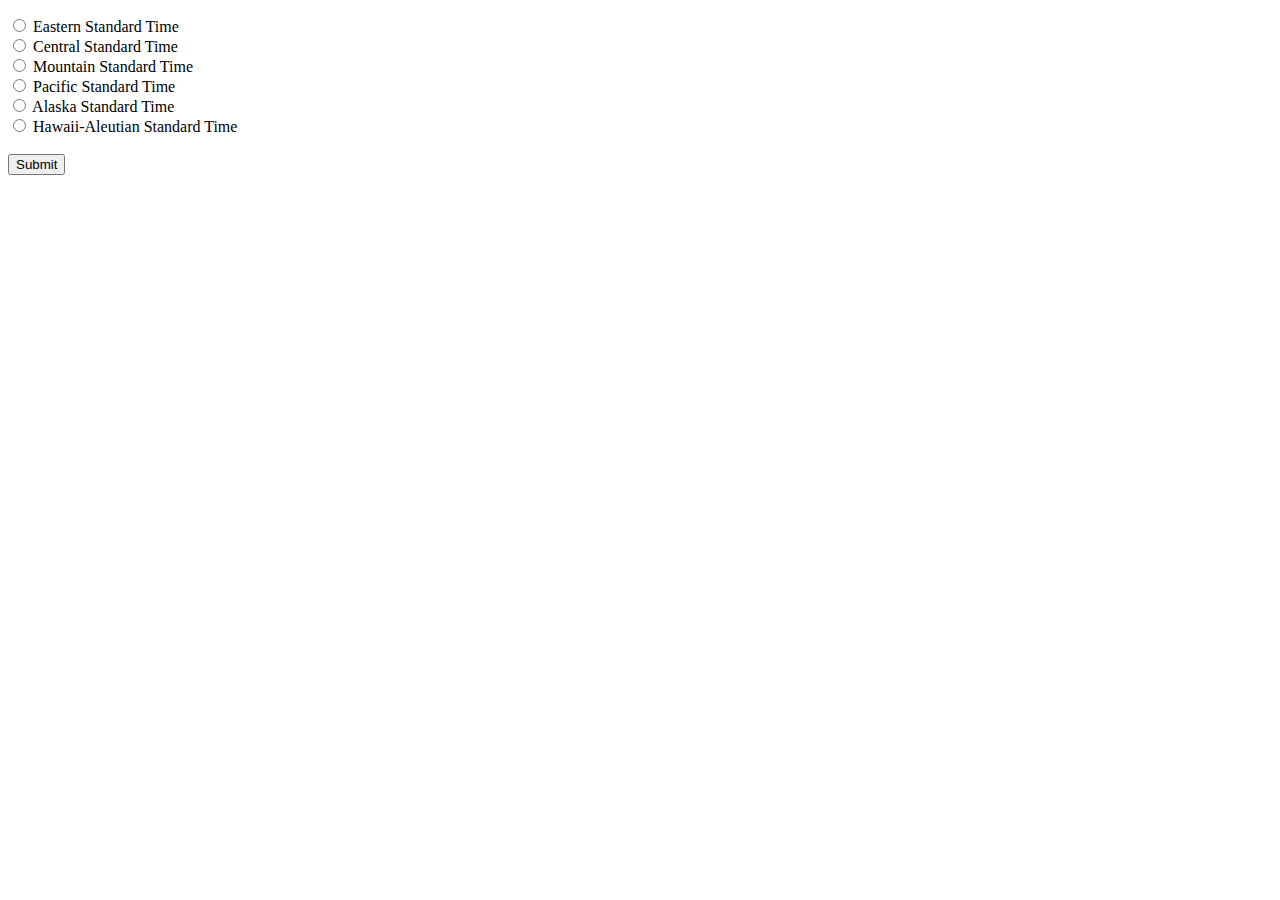
<file: week1/index.html>
<!DOCTYPE html>
<meta charset="UTF-8">

<html>

<body>
  <div class="">
    <p id="clock"> </p>
  </div>
  <input type="radio" name="timezone" value="EST"> Eastern Standard Time <br>
  <input type="radio" name="timezone" value="CST"> Central Standard Time <br>
  <input type="radio" name="timezone" value="MST"> Mountain Standard Time <br>
  <input type="radio" name="timezone" value="PST"> Pacific Standard Time <br>
  <input type="radio" name="timezone" value="AST"> Alaska Standard Time <br>
  <input type="radio" name="timezone" value="HST"> Hawaii-Aleutian Standard Time <br>


  <br>
  <script type="text/javascript">
    var offset = 0

    function findTimezone() {
      var timezones = document.getElementsByName("timezone");
      var value = timezones[0].value;

      for (var i = 0; i < timezones.length; i++) {
        if (timezones[i].checked == true) {
          var value = timezones[i].value;
          document.getElementById("result").innerHTML = value;
          switch (value) {
            case "EST":
              offset = 0;
              break;
            case "CST":
              offset = -1;
              break;
            case "MST":
              offset = -2;
              break;
            case "PST":
              offset = -3;
              break;
            case "AST":
              offset = -4;
              break;
            case "HST":
              offset = -5;
          }
        }
      }
    }

    function findRealTime() {
      var today = new Date();
      var day = today.getHours();
      var hour = today.getHours() + offset;
      var minute = today.getMinutes();
      var second = today.getSeconds();
      /*  console.log(today);
          console.log(hour);
          console.log(minute);
          console.log(second);
      */
      if (hour - 12 >= 12) {
        var session = "PM";
      } else {
        var session = "AM";
      }
      var time = hour + ":" + minute + ":" + second + session;
      document.getElementById("clock").innerHTML = time;
    }
    setInterval(findRealTime, 1000);
  </script>
  <form class="" action="index.html" method="post">
    <button type="button" value="Submit" onclick="findTimezone()"> Submit </button>
  </form>

  <div class="">
    <p id="result">

    </p>
  </div>

</body>

</html>
</file>
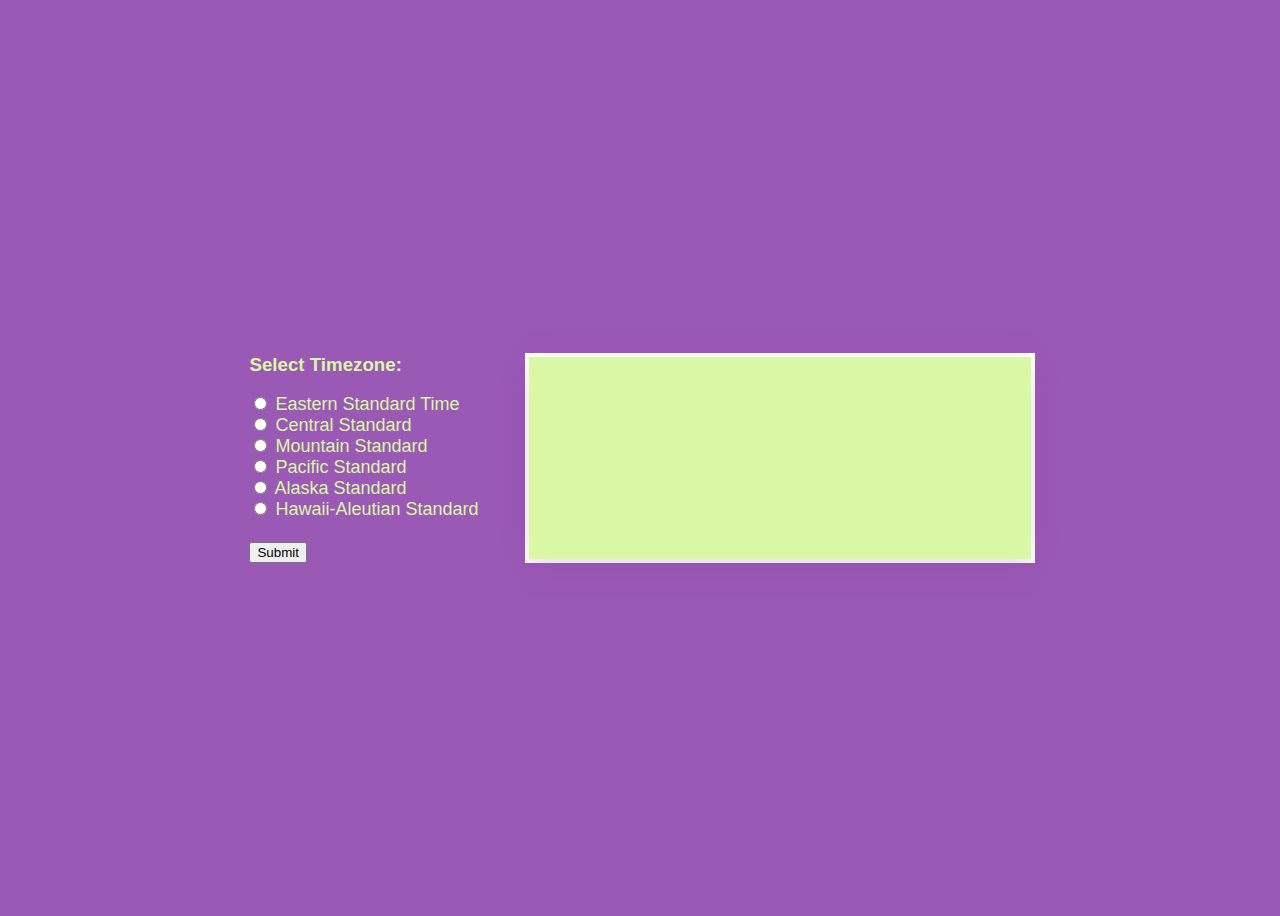
<file: week2/index.html>
<!DOCTYPE html>
<meta charset="UTF-8">

<html>

<head>
  <link rel="stylesheet" href="style.css">
</head>

<body>
  <div>
    <h3 class="tzTitle"> Select Timezone: </h3>
    <div class="timezone">
      <div>
        <input type="radio" name="timezone" value="EST"> Eastern Standard Time <br>
        <input type="radio" name="timezone" value="CST"> Central Standard <br>
        <input type="radio" name="timezone" value="MST"> Mountain Standard <br>
        <input type="radio" name="timezone" value="PST"> Pacific Standard <br>
        <input type="radio" name="timezone" value="AST"> Alaska Standard <br>
        <input type="radio" name="timezone" value="HST"> Hawaii-Aleutian Standard <br>
      </div>
      <br>
      <form class="" action="index.html" method="post">
        <button type="button" value="Submit" onclick="findTimezone()"> Submit </button>
      </form>
      <div class="">
        <p id="result"> </p>
      </div>
    </div>
  </div>
  <div class="clock">
    <p id="clock"> </p>
  </div>
  <script type="text/javascript">
    var offset = 0

    function findTimezone() {
      var timezones = document.getElementsByName("timezone");
      var value = timezones[0].value;

      for (var i = 0; i < timezones.length; i++) {
        if (timezones[i].checked == true) {
          var value = timezones[i].value;
          document.getElementById("result").innerHTML = value;
          switch (value) {
            case "EST":
              offset = 0;
              break;
            case "CST":
              offset = -1;
              break;
            case "MST":
              offset = -2;
              break;
            case "PST":
              offset = -3;
              break;
            case "AST":
              offset = -4;
              break;
            case "HST":
              offset = -5;
          }
        }
      }
    }

    function findRealTime() {
      var today = new Date();
      var day = today.getHours();
      var hour = today.getHours() + offset;
      var minute = today.getMinutes();
      var second = today.getSeconds();
      /*  console.log(today);
          console.log(hour);
          console.log(minute);
          console.log(second);
      */
      if (hour - 12 >= 12) {
        var session = "PM";
      } else {
        var session = "AM";
      }
      var time = hour + ":" + minute + ":" + second + session;
      document.getElementById("clock").innerHTML = time;
    }
    setInterval(findRealTime, 1000);
  </script>


</body>

</html>
</file>
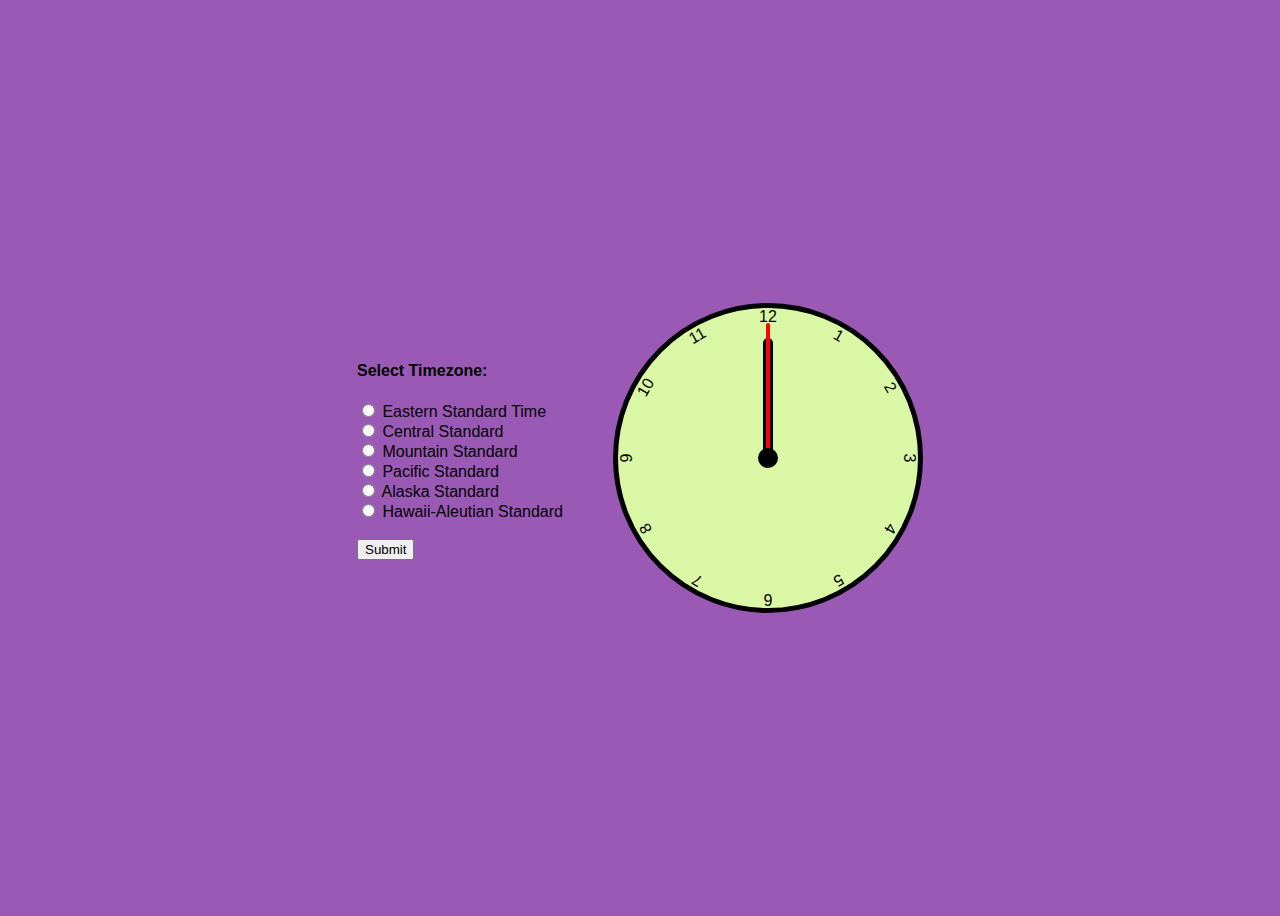
<file: week3/index.html>
<!DOCTYPE html>
<html lang="en" dir="ltr">

<head>
  <meta charset="utf-8">
  <link rel="stylesheet" href="style.css">
  <script defer src="script.js">
  </script>

  <title>TZ Selector</title>
</head>

<body>
  <div>
    <h4> Select Timezone: </h4>
    <div>
      <div>
        <input type="radio" name="timezone" value="EST"> Eastern Standard Time <br>
        <input type="radio" name="timezone" value="CST"> Central Standard <br>
        <input type="radio" name="timezone" value="MST"> Mountain Standard <br>
        <input type="radio" name="timezone" value="PST"> Pacific Standard <br>
        <input type="radio" name="timezone" value="AST"> Alaska Standard <br>
        <input type="radio" name="timezone" value="HST"> Hawaii-Aleutian Standard <br>
      </div>
      <br>
      <form class="" action="index.html" method="post">
        <button type="button" value="Submit" onclick="findTimezone()"> Submit </button>
      </form>
      <div class="">
        <p id="result"> </p>
      </div>
    </div>
  </div>
  <div class="clock" id="clock">
    <div class="number number1">1</div>
    <div class="number number2">2</div>
    <div class="number number3">3</div>
    <div class="number number4">4</div>
    <div class="number number5">5</div>
    <div class="number number6">6</div>
    <div class="number number7">7</div>
    <div class="number number8">8</div>
    <div class="number number9">9</div>
    <div class="number number10">10</div>
    <div class="number number11">11</div>
    <div class="number number12">12</div>
    <div class="hand hour" data-hour-hand></div>
    <div class="hand minute" data-minute-hand></div>
    <div class="hand second" data-second-hand></div>
  </div>
</body>

</html>
</file>
<file: week2/style.css>
body {
  display: flex;
  justify-content: center;
  align-items: center;
  background: #9b59b6;
  min-height: 100vh;
  font-family: "Trebuchet MS", Verdana, Geneva, Tahoma, sans-serif;
}

.clock {
  display: flex;
  width: 500px;
  height: 200px;
  font-size: 75px;
  align-items: center;
  justify-content: center;
  background-color: #DAF7A6;
  border: #76448a;
  margin-left: 50px;
  padding: 1px;
  box-shadow: 0 0 30px rgba(118, 68, 138, .1),
    0 20px 20px rgba(136, 78, 160, .1),
    0 0 0 4px rgba(255, 255, 255, 1);
}

.timezone {
  font-size: 18px;
  color: #daf7a6;
  font-family: sans-serif;
}

.tzTitle {
  color: #daf7a6;
}
</file>
<file: week3/style.css>
body {
  display: flex;
  justify-content: center;
  align-items: center;
  background: #9b59b6;
  min-height: 100vh;
  font-family: "Trebuchet MS", Verdana, Geneva, Tahoma, sans-serif;
}

.timezone {
  font-size: 18px;
  color: #daf7a6;
  font-family: sans-serif;
}

.tzTitle {
  color: #daf7a6;
}

.clock {
  display: inline-block;
  height: 300px;
  width: 300px;
  margin-left: 50px;
  background: #daf7a6;
  border-radius: 50%;
  position: relative;
  border: solid black 5px;
}

.clock::after {
  position: absolute;
  content: '';
  height: 20px;
  width: 20px;
  border-radius: 50%;
  background-color: black;
  top: 50%;
  left: 50%;
  transform: translate(-50%, -50%);
  z-index: 100;
}

.clock .number {
  position: absolute;
  width: 100%;
  height: 100%;
  color: black;
  text-align: center;
  --rotation: 0deg;
  transform: rotate(var(--rotation));
}

.clock .number1 {
  --rotation: 30deg;
}

.clock .number2 {
  --rotation: 60deg;
}

.clock .number3 {
  --rotation: 90deg;
}

.clock .number4 {
  --rotation: 120deg;
}

.clock .number5 {
  --rotation: 150deg;
}

.clock .number6 {
  --rotation: 180deg;
}

.clock .number7 {
  --rotation: 210deg;
}

.clock .number8 {
  --rotation: 240deg;
}

.clock .number9 {
  --rotation: 270deg;
}

.clock .number10 {
  --rotation: 300deg;
}

.clock .number11 {
  --rotation: 330deg;
}

.clock .hand {
  bottom: 50%;
  left: 50%;
  position: absolute;
  height: 40%;
  width: 10px;
  background-color: black;
  transform: translate(-50%, 0);
  border-top-left-radius: 10px;
  border-top-right-radius: 10px;
}

.clock .hand.second {
  height: 45%;
  width: 4px;
  background-color: red;
  z-index: 12;
}

.clock .hand.minute {
  z-index: 11;
}

.clock .hand.hour {
  z-index: 10;
  height: 25%;
}
</file>
